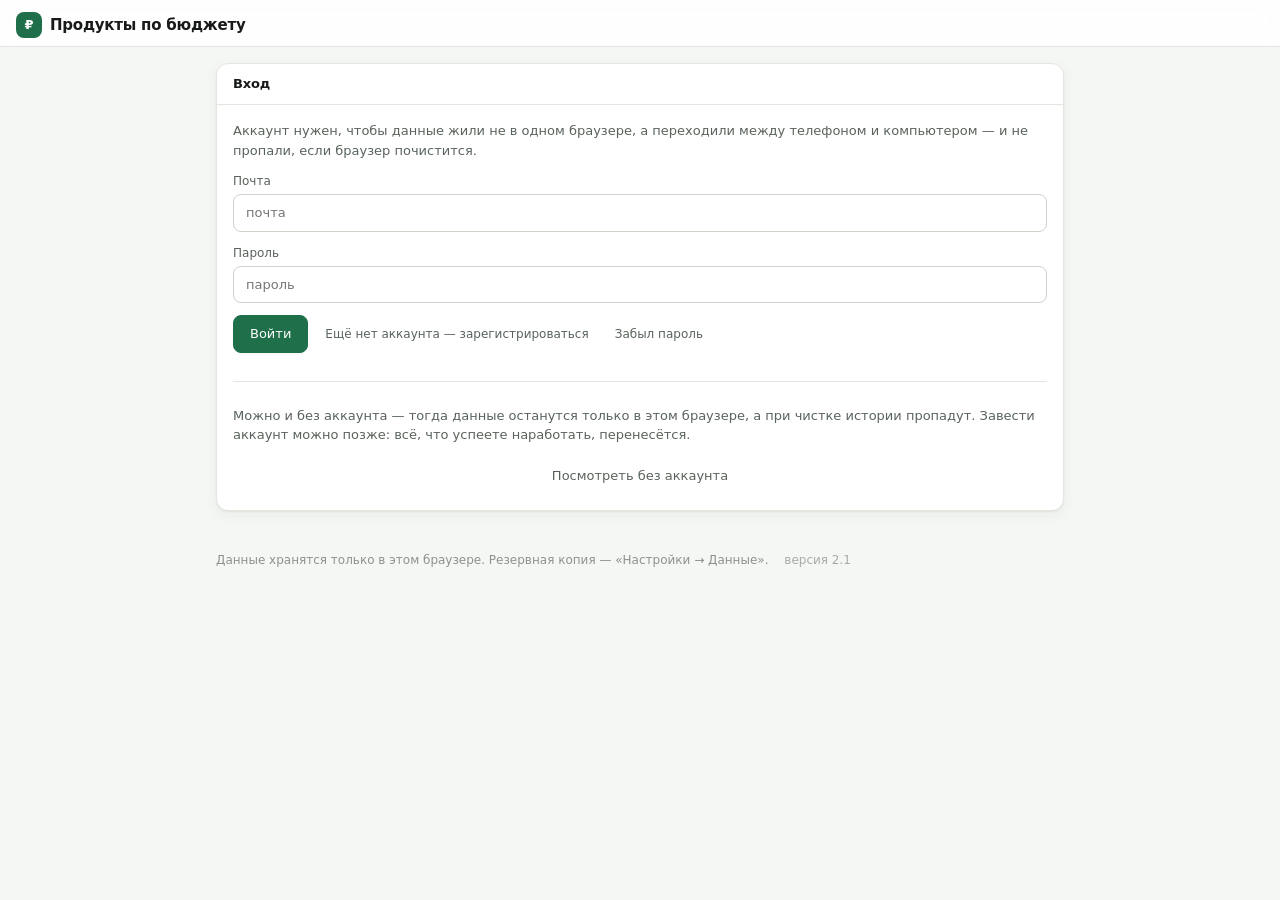
<file: index.html>
<!DOCTYPE html>
<html lang="ru">
<head>
  <meta charset="utf-8">
  <meta name="viewport" content="width=device-width, initial-scale=1, viewport-fit=cover">
  <meta name="theme-color" content="#1f6f4a">

  <!--
    Правила, по которым странице разрешено что-либо загружать и куда-либо ходить.

    Проверено, что приложение не делает ничего из запрещённого: внешних адресов
    в нём нет ни одного, форм нет, object, embed, base и iframe нет, url() в
    стилях нет, а по сети оно ходит только к себе — за общей базой.

    Смысл не в том, чтобы починить существующую дыру: настоящих здесь не нашлось.
    Смысл в том, чем закончится будущая ошибка. Без этих правил внедрённый код
    может отправить всю кладовую, цены и профили на чужой сервер одной строкой.
    С ними — не может: connect-src, img-src и script-src не выпускают запросы
    за пределы своего адреса, а отсутствие unsafe-eval закрывает eval.

    'unsafe-inline' оставлен сознательно. Код и стили вклеены внутрь страницы —
    иначе версия для телефона не собралась бы в один файл. Само по себе это
    ничего не открывает: приложение нигде не пишет разметку, всё выводится
    через textContent, и внедрить туда inline-скрипт неоткуда.

    frame-ancestors здесь не указан намеренно: в meta он не работает, только
    в заголовке ответа, а заголовками GitHub Pages управлять не даёт.

    Единственный внешний адрес в connect-src — тот самый проект Supabase,
    куда уходит синхронизация аккаунтов. Здесь стоит точный адрес, а не
    звёздочка: со звёздочкой утекать данные было бы можно в любой проект
    Supabase, какой заведёт себе злоумышленник, а с точным — некуда вовсе.

    ЕСЛИ ВЫ РАЗВЕРНУЛИ ЭТО У СЕБЯ: адрес здесь и адрес в js/core/config.js
    должны совпадать. Разойдутся — вход будет молча не работать, потому что
    браузер запретит запрос ещё до отправки.
  -->
  <!--
    blob: в default-src — ради выгрузки резервной копии. Файл отдаётся ссылкой
    на blob:, который страница создаёт сама, и браузеры расходятся в том,
    подпадает ли такая ссылка под эти правила. Проверить наверняка нечем,
    а цена ошибки высокая: выгрузка копии — единственный способ не потерять
    данные, и запрещать её вслепую нельзя. Защиты это не ослабляет: blob:
    живёт внутри страницы и никуда не ведёт, отправить на нём данные наружу
    невозможно. Для кода и стилей разрешение не действует — у них свои строки.
  -->
  <meta http-equiv="Content-Security-Policy" content="
    default-src 'self' blob:;
    script-src 'self' 'unsafe-inline';
    style-src 'self' 'unsafe-inline';
    img-src 'self' data:;
    connect-src 'self' https://omznfiuifmrtvetzhqcp.supabase.co;
    manifest-src 'self' data:;
    worker-src 'self';
    object-src 'none';
    base-uri 'none';
    form-action 'none'">
  <title>Продукты по бюджету</title>
  <link rel="manifest" href="manifest.webmanifest">
  <link rel="stylesheet" href="css/app.css?v=2.1">
</head>
<body>
  <header class="topbar">
    <div class="brand">
      <span class="brand-mark">₽</span>
      <span class="brand-name">Продукты по бюджету</span>
    </div>
    <nav id="nav" class="tabs"></nav>
  </header>

  <main id="view" class="main"></main>

  <footer class="footer">
    <span id="privacy">Данные хранятся в этом браузере. Резервная копия — «Настройки → Данные».</span>
    <span id="sync" class="version"></span>
    <span id="version" class="version"></span>
  </footer>

  <!-- Порядок важен: данные, потом расчёты, потом экраны, потом запуск. -->
  <script src="js/core/config.js?v=2.1"></script>
  <script src="js/data/products.js?v=2.1"></script>
  <script src="js/data/diets.js?v=2.1"></script>
  <script src="js/data/recipes.js?v=2.1"></script>
  <script src="js/core/nutrition.js?v=2.1"></script>
  <script src="js/core/cloud.js?v=2.1"></script>
  <script src="js/core/sync.js?v=2.1"></script>
  <script src="js/core/store.js?v=2.1"></script>
  <script src="js/core/merge.js?v=2.1"></script>
  <script src="js/core/account.js?v=2.1"></script>
  <script src="js/core/receipt.js?v=2.1"></script>
  <script src="js/core/shopping.js?v=2.1"></script>
  <script src="js/core/planner.js?v=2.1"></script>
  <script src="js/ui/layout.js?v=2.1"></script>
  <script src="js/ui/helpers.js?v=2.1"></script>
  <script src="js/ui/charts.js?v=2.1"></script>
  <script src="js/ui/view-calendar.js?v=2.1"></script>
  <script src="js/ui/view-dashboard.js?v=2.1"></script>
  <script src="js/ui/view-week.js?v=2.1"></script>
  <script src="js/ui/view-list.js?v=2.1"></script>
  <script src="js/ui/view-pantry.js?v=2.1"></script>
  <script src="js/ui/view-prices.js?v=2.1"></script>
  <script src="js/ui/view-reports.js?v=2.1"></script>
  <script src="js/ui/view-settings.js?v=2.1"></script>
  <script src="js/ui/view-account.js?v=2.1"></script>
  <script src="js/app.js?v=2.1"></script>
</body>
</html>
</file>
<file: css/app.css>
/* Оформление приложения.
 *
 * Построено на токенах: всё, что повторяется — размер шрифта, отступ,
 * скругление, тень, скорость анимации — вынесено в переменные, а компоненты
 * ссылаются на них по смыслу. Это не украшательство: без единой шкалы
 * интерфейс расползается, у каждой карточки заводится свой отступ, и разнобой
 * читается как неряшливость, даже когда человек не может назвать причину.
 *
 * Две величины намеренно зафиксированы и не подлежат подгонке под вкус:
 * светлая поверхность #ffffff и тёмная #1c2023. Палитра графиков прошла
 * проверку на различимость при дальтонизме именно против них, и смена фона
 * обесценила бы эту проверку.
 */

:root {
  /* ---------- цвет ---------- */
  --bg: #f5f7f4;
  --surface: #ffffff;          /* зафиксировано: под этот фон валидированы графики */
  --surface-2: #f0f3ee;
  --surface-3: #e8ece5;
  --ink: #171a18;
  --ink-soft: #59635b;
  --ink-faint: #8b938d;
  --line: #e3e7e0;
  --line-strong: #ccd3c9;
  --accent: #1f6f4a;
  --accent-hover: #195c3d;
  --accent-soft: #e4f0e9;
  --accent-ink: #ffffff;
  --good: #1f6f4a;
  --bad: #a83a28;
  --bad-soft: #fbecea;
  --warn: #8a6a12;
  --warn-bg: #fdf4dc;
  --scroll-thumb: #c6cdc4;
  --overlay: rgba(18, 24, 20, .42);

  /* «Яркое» — второй уровень акцента, для тех четырёх мест, где взгляд обязан
     зацепиться: день закупки, сегодня, главная кнопка, скорая порча.
     По умолчанию равно акценту, поэтому оформление «Вкладки» не меняется
     ни на пиксель — новый цвет появляется только там, где его включают. */
  --bright: var(--accent);
  --bright-ink: var(--accent-ink);

  /* ---------- типографика ----------
     Системный стек: в офлайн-приложении веб-шрифт грузить неоткуда, а Segoe UI
     и SF Pro рисуют кириллицу лучше любого суррогата. */
  --font-sans: system-ui, -apple-system, "Segoe UI Variable Text", "Segoe UI",
               Roboto, "Helvetica Neue", Arial, sans-serif;

  --text-2xs: 11px;
  --text-xs: 12px;
  --text-sm: 13px;
  --text-md: 15px;
  --text-lg: 17px;
  --text-xl: 21px;
  --text-2xl: 28px;
  --text-3xl: 34px;

  --leading-tight: 1.25;
  --leading-normal: 1.5;
  --leading-relaxed: 1.6;

  --weight-normal: 400;
  --weight-medium: 500;
  --weight-semi: 600;
  --weight-bold: 700;

  /* Отрицательный трекинг на крупном кегле — иначе заголовки выглядят рыхлыми. */
  --tracking-tight: -.015em;
  --tracking-tighter: -.025em;

  /* ---------- ритм ---------- */
  --space-1: 2px;
  --space-2: 4px;
  --space-3: 6px;
  --space-4: 8px;
  --space-5: 12px;
  --space-6: 16px;
  --space-7: 20px;
  --space-8: 24px;
  --space-9: 32px;
  --space-10: 40px;

  --radius-sm: 8px;
  --radius-md: 12px;
  --radius-lg: 16px;
  --radius-full: 999px;

  --shadow-sm: 0 1px 2px rgba(20, 30, 24, .05);
  --shadow-md: 0 1px 2px rgba(20, 30, 24, .06), 0 4px 14px rgba(20, 30, 24, .05);
  --shadow-lg: 0 8px 24px rgba(20, 30, 24, .10), 0 2px 6px rgba(20, 30, 24, .06);
  --shadow-pop: 0 20px 50px rgba(15, 22, 18, .28);

  /* ---------- движение ----------
     Одна кривая на всё приложение. Разнобой в анимации заметен даже тем,
     кто не умеет его назвать: интерфейс начинает казаться собранным
     из чужих кусков. */
  --ease: cubic-bezier(.2, .8, .2, 1);
  --dur-fast: 110ms;
  --dur: 170ms;
  --dur-slow: 260ms;

  color-scheme: light dark;
  accent-color: var(--accent);
}

@media (prefers-color-scheme: dark) {
  :root:not([data-theme="light"]) {
    --bg: #131719;
    --surface: #1c2023;        /* зафиксировано: под этот фон валидированы графики */
    --surface-2: #23282c;
    --surface-3: #2b3135;
    --ink: #e9ecea;
    --ink-soft: #9ba49e;
    --ink-faint: #78817b;
    --line: #2e3438;
    --line-strong: #3d4448;
    --accent: #57b98a;
    --accent-hover: #6bc899;
    --accent-soft: #1d2f27;
    --accent-ink: #0e1512;
    --good: #57b98a;
    --bad: #e08b7a;
    --bad-soft: #2a1e1b;
    --warn: #e0c477;
    --warn-bg: #2a2718;
    --scroll-thumb: #3c4348;
    --overlay: rgba(0, 0, 0, .58);

    --shadow-sm: 0 1px 2px rgba(0, 0, 0, .3);
    --shadow-md: 0 1px 2px rgba(0, 0, 0, .3), 0 4px 14px rgba(0, 0, 0, .25);
    --shadow-lg: 0 8px 24px rgba(0, 0, 0, .38), 0 2px 6px rgba(0, 0, 0, .3);
    --shadow-pop: 0 20px 50px rgba(0, 0, 0, .55);
  }
}

/* ================= оформление «Хвойный лес» =================
 *
 * Включается только в календарном расположении: data-skin ставит app.js.
 * Вкладок не касается вовсе — там остаётся прежняя палитра.
 *
 * Устроено в два уровня, и это главное решение. Глубокая хвоя — рабочий цвет:
 * ею набраны заголовки, рамки, ссылки, её много. Яркий лайм — цвет внимания,
 * и он появляется ровно в четырёх местах: день закупки с суммой, сегодняшний
 * день, главная кнопка действия и то, что скоро испортится. Чем реже яркое,
 * тем оно заметнее; размажь его по интерфейсу — и не останется способа
 * сказать «вот сюда смотри».
 *
 * Поверхности #ffffff и #1c2023 не тронуты намеренно: под них проверена
 * палитра графиков на различимость при дальтонизме, и смена фона обесценила
 * бы ту проверку. Меняется подложка страницы, а не сами карточки.
 *
 * Контраст проверен: весь текст проходит WCAG AA (хвоя на белом 9.11,
 * лайм в тёмной теме 9.41), а день закупки отличается от дня докупки
 * и после имитации дальтонизма.
 */

:root[data-skin="forest"] {
  --bg: #f2f6f3;
  --surface: #ffffff;          /* зафиксировано, см. выше */
  --surface-2: #eaf1ec;
  --surface-3: #dde8e0;
  --ink: #10231a;
  --ink-soft: #4a5f53;
  --ink-faint: #7d8f85;
  --line: #dde6e0;
  --line-strong: #c2d2c8;
  --accent: #14532d;
  --accent-hover: #0f3f22;
  --accent-soft: #dcefe3;
  --accent-ink: #ffffff;
  --bright: #22c55e;
  --bright-ink: #06240f;
  --good: #14532d;
  --bad: #b91c1c;
  --bad-soft: #fdeaea;
  --warn: #b45309;
  --warn-bg: #fdf1e3;
  --scroll-thumb: #c2d2c8;
  --overlay: rgba(8, 20, 13, .46);
}

@media (prefers-color-scheme: dark) {
  :root[data-skin="forest"]:not([data-theme="light"]) {
    --bg: #0d1410;
    --surface: #1c2023;        /* зафиксировано, см. выше */
    --surface-2: #232a26;
    --surface-3: #2c352f;
    --ink: #e6efe9;
    --ink-soft: #9db0a5;
    --ink-faint: #75857b;
    --line: #2b3630;
    --line-strong: #3b4841;
    /* В тёмной теме роли меняются местами: глубокая хвоя на тёмном
       не читалась бы, поэтому рабочим становится светлый лист. */
    --accent: #4ade80;
    --accent-hover: #6ee7a0;
    --accent-soft: #16281e;
    --accent-ink: #08130c;
    --bright: #22c55e;
    --bright-ink: #06240f;
    --good: #4ade80;
    --bad: #f08a7a;
    --bad-soft: #2a1e1b;
    --warn: #e0a94f;
    --warn-bg: #2a2718;
    --scroll-thumb: #3b4841;
  }
}

/* ---- четыре места, где живёт яркое ---- */

/* 1. День закупки: заливка ярким и жирная сумма. Плюс сплошная полоса сверху —
      цвета мало, 8% мужчин не отличают зелёное от охры, и полоса против
      пунктира у докупки читается независимо от цветовосприятия. */
:root[data-skin="forest"] .cal-cell.shop {
  background: color-mix(in srgb, var(--bright) 16%, var(--surface));
  border-color: color-mix(in srgb, var(--bright) 45%, var(--line));
  box-shadow: inset 0 3px 0 0 var(--bright);
}
:root[data-skin="forest"] .cal-shop { color: var(--accent); }

/* 2. Докупка — охра и ПУНКТИРНАЯ полоса: другое действие, другая форма. */
:root[data-skin="forest"] .cal-cell.topup {
  background: color-mix(in srgb, var(--warn) 12%, var(--surface));
  border-color: color-mix(in srgb, var(--warn) 40%, var(--line));
  box-shadow: inset 0 3px 0 0 var(--warn);
  border-top-style: dashed;
}

/* 3. Сегодня: обводка ярким по всему периметру — единственный день в месяце,
      который выделен рамкой, поэтому находится мгновенно. */
:root[data-skin="forest"] .cal-cell.today {
  border-color: var(--bright);
  border-width: 2px;
}

/* 4. Главная кнопка действия и скорая порча. */
:root[data-skin="forest"] .btn.primary {
  background: var(--bright);
  border-color: var(--bright);
  color: var(--bright-ink);
}
:root[data-skin="forest"] .btn.primary:hover {
  background: color-mix(in srgb, var(--bright) 85%, #000);
  border-color: color-mix(in srgb, var(--bright) 85%, #000);
}
:root[data-skin="forest"] .pantry-row.soon { background: color-mix(in srgb, var(--warn) 14%, transparent); }
:root[data-skin="forest"] .pantry-row.gone { background: color-mix(in srgb, var(--bad) 14%, transparent); }

/* Кружочек выбранного едока — тоже состояние, но НЕ яркое: их на экране
   несколько, и четыре ярких пятна рядом спорили бы за внимание с днём
   закупки. Хватает хвойной обводки. */
:root[data-skin="forest"] .eater.active .eater-face {
  border-color: var(--accent);
  background: var(--accent-soft);
}

/* ================= основа ================= */

* { box-sizing: border-box; }

html, body {
  margin: 0;
  padding: 0;
  background: var(--bg);
  color: var(--ink);
  font-family: var(--font-sans);
  font-size: var(--text-md);
  line-height: var(--leading-normal);
  -webkit-text-size-adjust: 100%;
  -webkit-font-smoothing: antialiased;
  -moz-osx-font-smoothing: grayscale;
}

/* Заголовки и подписи не должны заканчиваться одиноким словом на строке. */
h1, h2, h3, h4 {
  text-wrap: balance;
  letter-spacing: var(--tracking-tight);
  line-height: var(--leading-tight);
}
p, .hint, .field-hint, .meal-meta, .item-meta { text-wrap: pretty; }

/* Полосы прокрутки в тон интерфейсу: первое правило — современный стандарт,
   второе — для браузеров, которые его ещё не понимают. */
* {
  scrollbar-width: thin;
  scrollbar-color: var(--scroll-thumb) transparent;
}
*::-webkit-scrollbar { width: 10px; height: 10px; }
*::-webkit-scrollbar-track { background: transparent; }
*::-webkit-scrollbar-thumb {
  background: var(--scroll-thumb);
  border-radius: var(--radius-full);
  border: 2px solid transparent;
  background-clip: content-box;
}
*::-webkit-scrollbar-thumb:hover { background-color: var(--ink-faint); background-clip: content-box; }

/* Фокус виден только при работе с клавиатуры: мышью он мешает,
   с клавиатуры без него невозможно понять, где находишься. */
:where(button, input, select, textarea, a, summary, [tabindex]):focus-visible {
  outline: 2px solid var(--accent);
  outline-offset: 2px;
  border-radius: var(--radius-sm);
}

@media (prefers-reduced-motion: reduce) {
  *, *::before, *::after {
    animation-duration: .01ms !important;
    transition-duration: .01ms !important;
    scroll-behavior: auto !important;
  }
}

/* ================= шапка ================= */

.topbar {
  position: sticky;
  top: 0;
  z-index: 10;
  background: color-mix(in srgb, var(--surface) 88%, transparent);
  backdrop-filter: saturate(1.4) blur(10px);
  border-bottom: 1px solid var(--line);
  padding: var(--space-5) var(--space-6) 0;
}

.brand {
  display: flex;
  align-items: center;
  gap: var(--space-4);
  margin-bottom: var(--space-4);
}

.brand-mark {
  display: grid;
  place-items: center;
  width: 26px;
  height: 26px;
  border-radius: var(--radius-sm);
  background: var(--accent);
  color: var(--accent-ink);
  font-weight: var(--weight-bold);
  font-size: var(--text-sm);
}

.brand-name {
  font-weight: var(--weight-semi);
  letter-spacing: var(--tracking-tight);
}

.tabs { display: flex; gap: var(--space-1); overflow-x: auto; scrollbar-width: none; }
.tabs::-webkit-scrollbar { display: none; }

.tab {
  position: relative;
  flex: 0 0 auto;
  border: 0;
  background: none;
  color: var(--ink-soft);
  padding: var(--space-4) var(--space-5) var(--space-5);
  font: inherit;
  font-size: var(--text-sm);
  font-weight: var(--weight-medium);
  cursor: pointer;
  white-space: nowrap;
  transition: color var(--dur) var(--ease);
}

/* Подчёркивание — отдельным слоем, чтобы его можно было анимировать
   и чтобы активная вкладка не дёргала соседей на пиксель. */
.tab::after {
  content: '';
  position: absolute;
  left: var(--space-5);
  right: var(--space-5);
  bottom: 0;
  height: 2px;
  border-radius: var(--radius-full);
  background: var(--accent);
  transform: scaleX(0);
  transition: transform var(--dur) var(--ease);
}

.tab:hover { color: var(--ink); }
.tab.active { color: var(--accent); font-weight: var(--weight-semi); }
.tab.active::after { transform: scaleX(1); }

/* ================= каркас ================= */

.main { max-width: 880px; margin: 0 auto; padding: var(--space-6) var(--space-6) var(--space-10); }
.view { display: flex; flex-direction: column; gap: var(--space-5); }

.footer {
  max-width: 880px;
  margin: 0 auto;
  padding: 0 var(--space-6) var(--space-9);
  color: var(--ink-faint);
  font-size: var(--text-xs);
}
.version { opacity: .75; margin-left: var(--space-3); font-variant-numeric: tabular-nums; }

.card {
  background: var(--surface);
  border: 1px solid var(--line);
  border-radius: var(--radius-md);
  box-shadow: var(--shadow-md);
  overflow: hidden;
}
.card.muted { box-shadow: none; background: var(--surface-2); }

.card-title {
  margin: 0;
  padding: var(--space-5) var(--space-6);
  font-size: var(--text-sm);
  font-weight: var(--weight-semi);
  border-bottom: 1px solid var(--line);
  display: flex;
  justify-content: space-between;
  align-items: baseline;
  gap: var(--space-5);
}
.group-sum { color: var(--ink-soft); font-weight: var(--weight-medium); font-variant-numeric: tabular-nums; }

.card-body { padding: var(--space-6); display: flex; flex-direction: column; gap: var(--space-5); }

/* ================= текст и мелочи ================= */

.hint { margin: 0; color: var(--ink-soft); font-size: var(--text-sm); }

/* Предупреждение читают, когда план не сошёлся с бюджетом, — значит абзацы
   должны быть разделены, а не слипаться в сплошную стену текста. */
.note {
  display: flex;
  flex-direction: column;
  gap: var(--space-4);
  background: var(--warn-bg);
  color: var(--ink);
  border-left: 3px solid var(--warn);
  border-radius: 0 var(--radius-sm) var(--radius-sm) 0;
  padding: var(--space-5) var(--space-6);
  font-size: var(--text-sm);
  line-height: var(--leading-relaxed);
}
.note p { margin: 0; }
.note p:first-child { font-weight: var(--weight-semi); color: var(--warn); }

.plain {
  margin: 0;
  padding-left: var(--space-7);
  display: flex;
  flex-direction: column;
  gap: var(--space-3);
  font-size: var(--text-sm);
}
.pre { white-space: pre-wrap; font-size: var(--text-xs); }
.steps { font-size: var(--text-sm); color: var(--ink-soft); margin: var(--space-5) 0 0; line-height: var(--leading-relaxed); }
.sub-head { margin: var(--space-5) 0 0; font-size: var(--text-sm); font-weight: var(--weight-semi); }

/* ================= кнопки ================= */

.btn {
  display: inline-flex;
  align-items: center;
  justify-content: center;
  gap: var(--space-3);
  border: 1px solid var(--line-strong);
  background: var(--surface);
  color: var(--ink);
  border-radius: var(--radius-sm);
  padding: var(--space-4) var(--space-6);
  font: inherit;
  font-size: var(--text-sm);
  font-weight: var(--weight-medium);
  cursor: pointer;
  white-space: nowrap;
  transition: background var(--dur) var(--ease),
              border-color var(--dur) var(--ease),
              color var(--dur) var(--ease),
              transform var(--dur-fast) var(--ease);
}

.btn:hover { border-color: var(--accent); color: var(--accent); background: var(--accent-soft); }
/* Лёгкое вдавливание при нажатии: подтверждение, что клик засчитан. */
.btn:active { transform: translateY(1px); }

.btn.primary {
  background: var(--accent);
  border-color: var(--accent);
  color: var(--accent-ink);
  box-shadow: var(--shadow-sm);
}
.btn.primary:hover { background: var(--accent-hover); border-color: var(--accent-hover); color: var(--accent-ink); }

.btn.ghost { border-color: transparent; background: none; color: var(--ink-soft); }
.btn.ghost:hover { background: var(--surface-2); color: var(--ink); border-color: transparent; }

.btn.small { padding: var(--space-3) var(--space-4); font-size: var(--text-xs); }
.btn.danger { color: var(--bad); border-color: var(--bad); }
.btn.danger:hover { background: var(--bad-soft); color: var(--bad); border-color: var(--bad); }

.row-actions { display: flex; flex-wrap: wrap; gap: var(--space-4); }

/* ================= поля ввода ================= */

.input {
  border: 1px solid var(--line-strong);
  background: var(--surface);
  color: var(--ink);
  border-radius: var(--radius-sm);
  padding: var(--space-4) var(--space-5);
  font: inherit;
  font-size: var(--text-sm);
  width: 100%;
  min-width: 0;
  transition: border-color var(--dur) var(--ease), background var(--dur) var(--ease);
}
.input:hover { border-color: var(--ink-faint); }
/* Обводку рисует общее правило :focus-visible — здесь только подсветка рамки,
   иначе при клике мышью получаются два кольца одно в другом. */
.input:focus { border-color: var(--accent); outline: none; }

.small-input { width: 88px; }
.price-input { width: 92px; text-align: right; font-variant-numeric: tabular-nums; }

.field { display: flex; flex-direction: column; gap: var(--space-2); font-size: var(--text-sm); }
.field-label { color: var(--ink-soft); font-weight: var(--weight-medium); font-size: var(--text-xs); }
.field-hint { color: var(--ink-faint); font-size: var(--text-2xs); line-height: var(--leading-normal); }

.form-grid {
  display: grid;
  grid-template-columns: repeat(auto-fit, minmax(190px, 1fr));
  gap: var(--space-5);
  align-items: start;
}
.form-grid.compact { gap: var(--space-4); }

/* Подписи бывают в одну и в две строки, а под частью полей есть пояснение.
   Subgrid выстраивает подписи, поля ввода и пояснения по общим линиям, поэтому
   длинная подпись больше не роняет соседние поля вниз. */
@supports (grid-template-rows: subgrid) {
  .form-grid > .field {
    display: grid;
    grid-row: span 3;
    grid-template-rows: subgrid;
    gap: var(--space-2);
  }
}

.checkline {
  display: flex;
  align-items: center;
  gap: var(--space-3);
  font-size: var(--text-sm);
  color: var(--ink-soft);
  cursor: pointer;
  transition: color var(--dur) var(--ease);
}
.checkline:hover { color: var(--ink); }
.checkline.tight { flex: 0 0 auto; white-space: nowrap; }
.checkgroup { display: flex; flex-wrap: wrap; gap: var(--space-6); }

.filters { display: flex; gap: var(--space-4); flex-wrap: wrap; align-items: center; }
.filters .input { width: auto; flex: 1 1 180px; }

/* ================= таблицы ================= */

.table { width: 100%; border-collapse: collapse; font-size: var(--text-sm); }
.table th, .table td { padding: var(--space-3) var(--space-4); border-bottom: 1px solid var(--line); text-align: left; }
.table th { color: var(--ink-soft); font-weight: var(--weight-medium); font-size: var(--text-xs); }
.table tr:last-child td { border-bottom: 0; }
.num { text-align: right; font-variant-numeric: tabular-nums; }
.bad { color: var(--bad); }

.kv { width: 100%; border-collapse: collapse; font-size: var(--text-md); }
.kv td { padding: var(--space-3) 0; }
.kv td:last-child { font-variant-numeric: tabular-nums; }
.kv tr.minus td, .kv tr.total td { color: var(--ink-soft); }
.kv tr.result td {
  font-weight: var(--weight-bold);
  border-top: 1px solid var(--line);
  padding-top: var(--space-5);
  color: var(--ink);
}

/* ================= предупреждения ================= */

.warn-stack { display: flex; flex-direction: column; gap: var(--space-4); }

.warn {
  display: flex;
  align-items: center;
  justify-content: space-between;
  gap: var(--space-5);
  background: var(--warn-bg);
  color: var(--warn);
  border-radius: var(--radius-sm);
  padding: var(--space-5) var(--space-6);
  font-size: var(--text-sm);
}
.warn-text { flex: 1 1 auto; line-height: var(--leading-normal); }
.warn .btn { background: transparent; border-color: currentColor; color: inherit; }
.warn .btn:hover { background: color-mix(in srgb, currentColor 12%, transparent); color: inherit; }

/* ================= обзор ================= */

.big-figure { display: flex; flex-direction: column; gap: var(--space-1); }
/* Крупное число — пропорциональными цифрами: моноширинные в таком кегле
   выглядят разреженными. */
.big-num {
  font-size: var(--text-3xl);
  font-weight: var(--weight-bold);
  letter-spacing: var(--tracking-tighter);
  line-height: 1.1;
}
.big-figure.under .big-num { color: var(--good); }
.big-figure.over .big-num { color: var(--bad); }
.big-cap { color: var(--ink-soft); font-size: var(--text-sm); }

.bar-row {
  display: grid;
  grid-template-columns: 96px 1fr 96px;
  align-items: center;
  gap: var(--space-5);
  font-size: var(--text-sm);
}
.bar-label { color: var(--ink-soft); }
.bar-track { height: 8px; background: var(--surface-3); border-radius: var(--radius-full); overflow: hidden; }
.bar-track.wide { height: 10px; }
.bar-fill {
  height: 100%;
  border-radius: var(--radius-full);
  background: var(--accent);
  transition: width var(--dur-slow) var(--ease);
}
.bar-fill.low { background: var(--warn); }
.bar-fill.high { background: var(--bad); }
.bar-value { text-align: right; color: var(--ink-soft); font-variant-numeric: tabular-nums; }

.ideas { display: flex; flex-direction: column; gap: var(--space-3); }
.ideas h3 { margin: 0; font-size: var(--text-sm); }
.ideas ul { margin: 0; padding-left: var(--space-7); font-size: var(--text-sm); color: var(--ink-soft); }

.swaps { list-style: none; margin: 0; padding: 0; display: flex; flex-direction: column; gap: var(--space-3); font-size: var(--text-sm); }
.swaps li { display: flex; align-items: center; gap: var(--space-4); flex-wrap: wrap; }
.swap-from { color: var(--ink-soft); }
.swap-arrow { color: var(--ink-faint); }
.swap-to { font-weight: var(--weight-medium); }
.swap-saved { margin-left: auto; color: var(--good); font-variant-numeric: tabular-nums; }

.summary-grid { display: grid; grid-template-columns: repeat(auto-fit, minmax(140px, 1fr)); gap: var(--space-4); }
.stat {
  background: var(--surface-2);
  border-radius: var(--radius-sm);
  padding: var(--space-5) var(--space-6);
  display: flex;
  flex-direction: column;
  gap: var(--space-1);
}
.stat-value { font-size: var(--text-xl); font-weight: var(--weight-semi); letter-spacing: var(--tracking-tight); }
.stat-label { font-size: var(--text-xs); color: var(--ink-soft); }
.stat.good .stat-value { color: var(--good); }
.stat.bad .stat-value { color: var(--bad); }

/* ================= разбор перерасхода ================= */

/* Перерасход должен бросаться в глаза, но не кричать: рамка цветом беды
   и заголовок, остальное — обычный текст. */
.over-card { border-color: var(--bad); }
.over-card > .card-title { color: var(--bad); border-bottom-color: var(--bad); }

.over-list { display: flex; flex-direction: column; gap: var(--space-3); }
.over-row {
  display: grid;
  grid-template-columns: minmax(0, 1.1fr) auto minmax(0, 1.2fr) 72px auto;
  align-items: center;
  gap: var(--space-4);
  padding: var(--space-4) var(--space-5);
  background: var(--surface-2);
  border-radius: var(--radius-sm);
}
.over-main { display: flex; flex-direction: column; min-width: 0; }
.over-from { font-weight: var(--weight-semi); font-size: var(--text-sm); }
.over-spend { font-size: var(--text-2xs); color: var(--ink-soft); }
.over-arrow { color: var(--ink-faint); }
.over-pick { min-width: 0; }
.over-pick .input { width: 100%; }
.over-to { font-size: var(--text-sm); }
.over-saves { color: var(--good); font-weight: var(--weight-semi); font-variant-numeric: tabular-nums; text-align: right; }
.over-actions { display: flex; gap: var(--space-3); }

@media (max-width: 720px) {
  .over-row { grid-template-columns: minmax(0, 1fr) 72px; }
  .over-arrow { display: none; }
  .over-pick { grid-column: 1 / -1; }
  .over-actions { grid-column: 1 / -1; }
}

/* ================= неделя ================= */

.week { display: flex; flex-direction: column; gap: var(--space-4); }
.week-head { display: flex; justify-content: space-between; align-items: center; gap: var(--space-5); flex-wrap: wrap; }
.week-cost { font-size: var(--text-xl); font-weight: var(--weight-bold); letter-spacing: var(--tracking-tight); }
.week-cost.over { color: var(--bad); }
.week-cap { color: var(--ink-soft); font-size: var(--text-sm); }

.day {
  background: var(--surface);
  border: 1px solid var(--line);
  border-radius: var(--radius-md);
  overflow: hidden;
}
.day-head {
  display: flex;
  align-items: baseline;
  gap: var(--space-4);
  padding: var(--space-4) var(--space-6);
  background: var(--surface-2);
  flex-wrap: wrap;
}
.day-head h3 { margin: 0; font-size: var(--text-sm); font-weight: var(--weight-semi); }
.day-date { color: var(--ink-faint); font-size: var(--text-xs); }
.day-kcal { margin-left: auto; font-size: var(--text-xs); color: var(--ink-soft); font-variant-numeric: tabular-nums; }
.day-kcal.warn { color: var(--warn); }
.day-cost { font-size: var(--text-sm); font-weight: var(--weight-semi); font-variant-numeric: tabular-nums; }

.day-meals { display: flex; flex-direction: column; }
.meal {
  display: flex;
  align-items: center;
  gap: var(--space-5);
  padding: var(--space-4) var(--space-6);
  border-top: 1px solid var(--line);
  transition: background var(--dur) var(--ease);
}
.meal:first-child { border-top: 0; }
.meal:hover { background: var(--surface-2); }
.meal.leftover { background: var(--surface-2); }
.meal.empty { color: var(--ink-faint); }
.meal-slot { flex: 0 0 68px; font-size: var(--text-xs); color: var(--ink-faint); }
.meal-main { flex: 1 1 auto; display: flex; flex-direction: column; min-width: 0; }
.meal-name { font-weight: var(--weight-medium); }
.meal-meta { font-size: var(--text-xs); color: var(--ink-soft); }
.meal-actions { flex: 0 0 auto; display: flex; gap: var(--space-2); }

/* Кому сколько класть: готовим одно блюдо, а нормы у людей разные. */
.meal-portions { display: flex; flex-wrap: wrap; gap: var(--space-4); margin-top: var(--space-2); }
.portion { display: inline-flex; align-items: baseline; gap: var(--space-2); font-size: var(--text-2xs); }
.portion-who { color: var(--ink); font-weight: var(--weight-medium); }
.portion-amount { color: var(--accent); font-weight: var(--weight-semi); font-variant-numeric: tabular-nums; }
.portion-kcal { color: var(--ink-faint); font-variant-numeric: tabular-nums; }
.portion-cost { color: var(--ink-soft); font-weight: var(--weight-medium); font-variant-numeric: tabular-nums; }

.portion-box { display: flex; flex-direction: column; gap: var(--space-3); }
.portion-list { display: flex; flex-direction: column; gap: var(--space-2); }
.portion-row {
  display: grid;
  grid-template-columns: minmax(0, 1fr) 72px minmax(0, 1.3fr) 64px 44px;
  align-items: baseline;
  gap: var(--space-4);
  padding: var(--space-3) var(--space-4);
  background: var(--surface-2);
  border-radius: var(--radius-sm);
  font-size: var(--text-sm);
}
.portion-row .portion-amount, .portion-row .portion-kcal { font-size: var(--text-xs); }
.portion-share { text-align: right; color: var(--ink-faint); font-size: var(--text-2xs); font-variant-numeric: tabular-nums; }

.alt-list { display: flex; flex-direction: column; gap: var(--space-3); max-height: 55vh; overflow-y: auto; }
.alt {
  display: grid;
  grid-template-columns: 1fr auto;
  gap: var(--space-1) var(--space-5);
  text-align: left;
  background: var(--surface-2);
  border: 1px solid transparent;
  border-radius: var(--radius-sm);
  padding: var(--space-4) var(--space-5);
  font: inherit;
  color: inherit;
  cursor: pointer;
  transition: border-color var(--dur) var(--ease), background var(--dur) var(--ease);
}
.alt:hover { border-color: var(--accent); background: var(--accent-soft); }
.alt-name { font-weight: var(--weight-medium); font-size: var(--text-sm); }
.alt-meta { grid-column: 1; font-size: var(--text-xs); color: var(--ink-soft); }
.alt-cost { grid-row: 1 / span 2; align-self: center; font-variant-numeric: tabular-nums; font-size: var(--text-sm); }
.alt-cost.cheaper { color: var(--good); }
.alt-cost.pricier { color: var(--bad); }

/* ================= редактор состава ================= */

.recipe-edit { display: flex; flex-direction: column; gap: var(--space-5); }

/* Состав — таблица с одной шапкой, а не набор карточек с подписью над каждым
   полем: подписи вроде «₽ / бутылка 900 мл» у каждой строки своей длины,
   и поля разъезжались по горизонтали. Общая сетка держит колонки на месте. */
.recipe-grid {
  display: grid;
  grid-template-columns: minmax(0, 1fr) 96px 96px 32px;
  align-items: center;
  column-gap: var(--space-4);
  row-gap: 0;
}

.rg-head {
  font-size: var(--text-2xs);
  color: var(--ink-faint);
  font-weight: var(--weight-medium);
  padding-bottom: var(--space-3);
  border-bottom: 1px solid var(--line);
}
.rg-head.rg-num { text-align: right; }

.recipe-grid > .rg-name,
.recipe-grid > .rg-field,
.recipe-grid > .rg-drop {
  border-bottom: 1px solid var(--line);
  padding-top: var(--space-4);
  padding-bottom: var(--space-4);
}
/* Последняя строка без линии — она упирается в итог, у которого своя. */
.recipe-grid > *:nth-last-child(-n + 4) { border-bottom: 0; }

.rg-name { display: flex; flex-direction: column; min-width: 0; gap: var(--space-1); }
.recipe-name { font-weight: var(--weight-semi); font-size: var(--text-sm); }
.recipe-meta { font-size: var(--text-2xs); color: var(--ink-soft); }

.rg-field { display: flex; align-items: center; gap: var(--space-2); }
.rg-input {
  width: 100%;
  text-align: right;
  padding: var(--space-3) var(--space-4);
  font-variant-numeric: tabular-nums;
}
/* Единица прижата к полю справа и не занимает колонку: она короткая
   и одинаковая внутри строки. */
.rg-unit { font-size: var(--text-2xs); color: var(--ink-faint); width: 20px; flex: 0 0 auto; }
.rg-drop { justify-self: end; }

.recipe-total {
  display: flex;
  justify-content: space-between;
  align-items: baseline;
  gap: var(--space-5);
  font-size: var(--text-sm);
  padding-top: var(--space-4);
  border-top: 1px solid var(--line-strong);
}
.recipe-nut { color: var(--ink-soft); font-variant-numeric: tabular-nums; }
.recipe-cost { font-weight: var(--weight-semi); font-variant-numeric: tabular-nums; font-size: var(--text-md); }

.candidate-btn {
  display: block;
  width: 100%;
  text-align: left;
  background: var(--surface-2);
  border: 1px solid transparent;
  border-radius: var(--radius-sm);
  padding: var(--space-4) var(--space-5);
  font: inherit;
  font-size: var(--text-sm);
  color: inherit;
  cursor: pointer;
  transition: border-color var(--dur) var(--ease), background var(--dur) var(--ease);
}
.candidate-btn:hover { border-color: var(--accent); background: var(--accent-soft); }

/* ================= список покупок ================= */

.list-groups { display: flex; flex-direction: column; gap: var(--space-4); }
.list-group .card-body { gap: 0; padding: var(--space-2) var(--space-6) var(--space-4); }

.item {
  display: flex;
  align-items: center;
  gap: var(--space-5);
  padding: var(--space-4) 0;
  border-bottom: 1px solid var(--line);
  transition: opacity var(--dur) var(--ease);
}
.item:last-child { border-bottom: 0; }
.item.done { opacity: .45; }
.item.done .item-name { text-decoration: line-through; }
.check { width: 19px; height: 19px; flex: 0 0 auto; accent-color: var(--accent); cursor: pointer; }
.item-main { flex: 1 1 auto; display: flex; flex-direction: column; min-width: 0; }
.item-name { font-weight: var(--weight-medium); }
.item-meta { font-size: var(--text-xs); color: var(--ink-soft); }
.item-price { flex: 0 0 auto; display: flex; flex-direction: column; align-items: flex-end; gap: var(--space-1); }
.item-cost { font-variant-numeric: tabular-nums; font-weight: var(--weight-medium); }
.price-edit { display: flex; align-items: center; gap: var(--space-3); font-size: var(--text-2xs); color: var(--ink-faint); }

/* ================= внесение чека ================= */

.receipt-video { width: 100%; max-height: 260px; border-radius: var(--radius-sm); display: none; background: #000; }
.receipt-list { display: flex; flex-direction: column; gap: var(--space-2); max-height: 40vh; overflow-y: auto; }
.receipt-row {
  display: grid;
  grid-template-columns: 24px minmax(0, 1fr) auto 88px;
  align-items: center;
  gap: var(--space-4);
  padding: var(--space-3) var(--space-4);
  background: var(--surface-2);
  border-radius: var(--radius-sm);
  font-size: var(--text-sm);
}
.receipt-name { min-width: 0; overflow: hidden; text-overflow: ellipsis; white-space: nowrap; }
.receipt-qty { font-size: var(--text-2xs); color: var(--ink-soft); white-space: nowrap; }

/* ================= кладовая ================= */

.add-block { display: flex; flex-direction: column; gap: var(--space-4); }
.search-results { display: flex; flex-direction: column; gap: var(--space-3); }
.candidate {
  display: flex;
  align-items: center;
  gap: var(--space-4);
  padding: var(--space-3) var(--space-4);
  background: var(--surface-2);
  border-radius: var(--radius-sm);
}
.candidate-name { flex: 1 1 auto; font-size: var(--text-sm); min-width: 0; }
.candidate .input { width: auto; }
.candidate select.input { width: auto; max-width: 150px; }

.pantry-list { display: flex; flex-direction: column; gap: var(--space-3); }
.pantry-row { display: flex; align-items: center; gap: var(--space-4); padding: var(--space-4) 0; border-bottom: 1px solid var(--line); }
.pantry-row:last-child { border-bottom: 0; }
.pantry-main { flex: 1 1 auto; display: flex; flex-direction: column; min-width: 0; }
.pantry-name { font-weight: var(--weight-medium); font-size: var(--text-sm); }
.pantry-meta { font-size: var(--text-xs); color: var(--ink-soft); }
.unit-tag { font-size: var(--text-xs); color: var(--ink-faint); }

/* ================= цены ================= */

.price-list { display: flex; flex-direction: column; }
.price-row {
  display: flex;
  align-items: center;
  gap: var(--space-5);
  padding: var(--space-4) 0;
  border-bottom: 1px solid var(--line);
  transition: opacity var(--dur) var(--ease);
}
.price-row:last-child { border-bottom: 0; }
.price-row.excluded { opacity: .45; }
.price-main { flex: 1 1 auto; display: flex; flex-direction: column; min-width: 0; }
.price-name { font-weight: var(--weight-medium); font-size: var(--text-sm); }
.price-meta { font-size: var(--text-xs); color: var(--ink-soft); }
.price-input-wrap { display: flex; flex-direction: column; align-items: flex-end; gap: var(--space-1); }
.price-age { font-size: var(--text-2xs); color: var(--ink-faint); }
.price-age.stale { color: var(--warn); }
.price-actions { display: flex; flex-direction: column; gap: var(--space-1); flex: 0 0 auto; }

.brand-list { display: flex; flex-direction: column; gap: var(--space-3); }
.brand-row {
  display: flex;
  align-items: center;
  gap: var(--space-4);
  padding: var(--space-4) var(--space-5);
  background: var(--surface-2);
  border-radius: var(--radius-sm);
  border: 1px solid transparent;
  transition: border-color var(--dur) var(--ease);
}
.brand-row.chosen { border-color: var(--accent); }
.brand-main { flex: 1 1 auto; display: flex; flex-direction: column; min-width: 0; }
.brand-title { font-weight: var(--weight-semi); font-size: var(--text-sm); }
.brand-meta { font-size: var(--text-2xs); color: var(--ink-soft); }
.brand-tag { font-size: var(--text-2xs); color: var(--accent); white-space: nowrap; }

/* ================= настройки ================= */

.people { display: flex; flex-direction: column; gap: var(--space-5); }
.person {
  border: 1px solid var(--line);
  border-radius: var(--radius-sm);
  padding: var(--space-6);
  display: flex;
  flex-direction: column;
  gap: var(--space-5);
  transition: border-color var(--dur) var(--ease);
}
.person.needs-setup { border-color: var(--warn); }
.person-head { display: flex; align-items: center; gap: var(--space-4); }
.person-name { font-weight: var(--weight-semi); }
.person-result { display: flex; flex-direction: column; gap: var(--space-1); margin: 0; font-size: var(--text-sm); color: var(--accent); font-weight: var(--weight-medium); }
.person-formula { color: var(--ink-soft); font-weight: var(--weight-normal); font-size: var(--text-xs); line-height: var(--leading-normal); }
.person-meals { display: flex; align-items: center; gap: var(--space-5); flex-wrap: wrap; }
.person-meals .field-label { flex: 0 0 auto; }

/* Ограничения свёрнуты в строку: обычный случай — их нет, и держать
   на экране весь список незачем. Полный выбор живёт в модальном окне. */
.diets-row { display: flex; align-items: center; gap: var(--space-4); flex-wrap: wrap; }
.diets-row .field-label { flex: 0 0 auto; }
.diet-empty { font-size: var(--text-sm); color: var(--ink-faint); }

.diet-tags { display: flex; flex-wrap: wrap; gap: var(--space-3); flex: 1 1 auto; min-width: 0; }
.diet-tag {
  display: inline-flex;
  align-items: stretch;
  border: 1px solid var(--accent);
  background: var(--accent-soft);
  border-radius: var(--radius-full);
  overflow: hidden;
}
.diet-tag-name, .diet-tag-drop {
  border: 0;
  background: none;
  font: inherit;
  color: var(--accent);
  cursor: pointer;
  padding: var(--space-2) var(--space-4);
  font-size: var(--text-xs);
  font-weight: var(--weight-medium);
  transition: background var(--dur) var(--ease);
}
.diet-tag-name:hover, .diet-tag-drop:hover { background: color-mix(in srgb, var(--accent) 14%, transparent); }
.diet-tag-drop { padding-left: var(--space-2); padding-right: var(--space-4); opacity: .75; }

.diet-list { display: flex; flex-direction: column; gap: var(--space-2); }
.diet-row {
  display: flex;
  align-items: center;
  gap: var(--space-4);
  padding: var(--space-4) var(--space-5);
  border-radius: var(--radius-sm);
  border: 1px solid transparent;
  cursor: pointer;
  transition: background var(--dur) var(--ease), border-color var(--dur) var(--ease);
}
.diet-row:hover { background: var(--surface-2); }
.diet-row.on { border-color: var(--accent); background: var(--accent-soft); }
.diet-main { flex: 1 1 auto; display: flex; flex-direction: column; min-width: 0; }
.diet-name { font-size: var(--text-sm); font-weight: var(--weight-semi); }
.diet-short { font-size: var(--text-2xs); color: var(--ink-soft); }

.slot-summary { display: flex; flex-wrap: wrap; gap: var(--space-4); }
.slot-chip {
  display: flex;
  flex-direction: column;
  gap: var(--space-1);
  background: var(--surface-2);
  border-radius: var(--radius-sm);
  padding: var(--space-4) var(--space-5);
}
.slot-chip-name { font-size: var(--text-sm); font-weight: var(--weight-semi); }
.slot-chip-meta { font-size: var(--text-2xs); color: var(--ink-soft); }
.slot-chip-total { font-size: var(--text-2xs); color: var(--ink-faint); }

.regulars { display: flex; flex-direction: column; gap: var(--space-3); }
.regular-row { display: flex; align-items: center; gap: var(--space-3); flex-wrap: wrap; }
.regular-row .input { width: auto; flex: 0 1 auto; }
.regular-row select.input { max-width: 200px; }
.regular-cost { font-size: var(--text-xs); color: var(--ink-soft); margin-left: auto; font-variant-numeric: tabular-nums; }

/* ================= графики =================
   Палитра прогнана валидатором на обеих поверхностях приложения.
   Все проверки пройдены — полоса светлоты, насыщенность, различимость соседних
   пар при дальтонизме (худшая ΔE 9,1 в светлой теме и 8,4 в тёмной при пороге 8)
   и при обычном зрении (19,6 и 19,3 при пороге 15). В светлой теме три слота
   не добирают контраст 3:1 к белому, поэтому у каждого графика есть подписи
   у концов и таблица с числами — значение нигде не держится на одном цвете. */

.viz {
  --surface-1: var(--surface);
  --viz-grid: var(--line);
  --viz-axis: var(--line-strong);
  --viz-muted: var(--ink-faint);
  --s1: #2a78d6;
  --s2: #eb6834;
  --s3: #1baf7a;
  --s4: #eda100;
  --s5: #e87ba4;

  margin: 0;
  display: flex;
  flex-direction: column;
  gap: var(--space-4);
}

@media (prefers-color-scheme: dark) {
  :root:not([data-theme="light"]) .viz {
    /* Те же оттенки, переступенчатые под тёмную поверхность,
       а не осветлённые автоматически. */
    --s1: #3987e5;
    --s2: #d95926;
    --s3: #199e70;
    --s4: #c98500;
    --s5: #d55181;
  }
}

.viz-head { display: flex; flex-direction: column; gap: var(--space-1); }
.viz-title { margin: 0; font-size: var(--text-sm); font-weight: var(--weight-semi); }
.viz-sub { margin: 0; font-size: var(--text-xs); color: var(--ink-soft); }

.viz-legend { display: flex; flex-wrap: wrap; gap: var(--space-5); font-size: var(--text-xs); color: var(--ink-soft); }
.viz-legend-item { display: inline-flex; align-items: center; gap: var(--space-3); }
.viz-key { width: 10px; height: 10px; border-radius: 3px; flex: 0 0 auto; }
.viz-key.line { width: 14px; height: 3px; border-radius: var(--radius-full); }

.viz-canvas { position: relative; }
.viz-plot { overflow-x: auto; }

.viz-grid { stroke: var(--viz-grid); stroke-width: 1; }
.viz-axis { stroke: var(--viz-axis); stroke-width: 1; }
.viz-cross { stroke: var(--viz-muted); stroke-width: 1; }
.viz-ref { stroke: var(--ink-soft); stroke-width: 1; }
.viz-ref-label { fill: var(--ink-soft); font-size: 10px; }

/* Текст никогда не носит цвет ряда: идентичность несёт метка рядом. */
.viz-tick { fill: var(--viz-muted); font-size: 10px; font-variant-numeric: tabular-nums; }
.viz-tick-y { text-anchor: end; }
.viz-tick-x { text-anchor: middle; }
.viz-endlabel { fill: var(--ink); font-size: 11px; font-variant-numeric: tabular-nums; }
.viz-rowlabel { fill: var(--ink); font-size: 11px; text-anchor: end; }

.viz-bar { transition: opacity var(--dur-fast) var(--ease); }
.viz-bar.hot { opacity: .78; }

.viz-tip {
  position: absolute;
  pointer-events: none;
  opacity: 0;
  transition: opacity var(--dur) var(--ease);
  background: var(--surface);
  border: 1px solid var(--line);
  border-radius: var(--radius-sm);
  box-shadow: var(--shadow-lg);
  padding: var(--space-4) var(--space-5);
  font-size: var(--text-xs);
  min-width: 116px;
  z-index: 5;
}
.viz-tip.on { opacity: 1; }
.viz-tip-head { color: var(--ink-soft); font-size: var(--text-2xs); margin-bottom: var(--space-2); }
.viz-tip-row { display: flex; align-items: center; gap: var(--space-3); }
.viz-tip-key { width: 12px; height: 3px; border-radius: var(--radius-full); flex: 0 0 auto; }
/* Значение впереди и жирнее: ряд читателю уже известен, ему нужно число. */
.viz-tip-val { font-weight: var(--weight-semi); font-variant-numeric: tabular-nums; }
.viz-tip-name { color: var(--ink-soft); }

.viz-table summary {
  font-size: var(--text-xs);
  color: var(--ink-soft);
  cursor: pointer;
  transition: color var(--dur) var(--ease);
}
.viz-table summary:hover { color: var(--ink); }
.viz-table[open] summary { margin-bottom: var(--space-3); }

.viz-stat { display: flex; flex-direction: column; gap: var(--space-1); background: var(--surface-2); border-radius: var(--radius-sm); padding: var(--space-5) var(--space-6); }
.viz-stat-label { font-size: var(--text-xs); color: var(--ink-soft); }
.viz-stat-value { font-size: var(--text-lg); font-weight: var(--weight-semi); letter-spacing: var(--tracking-tight); }
.viz-stat-delta { font-size: var(--text-xs); color: var(--ink-soft); }
.viz-stat-delta.good { color: var(--good); }
.viz-stat-delta.bad { color: var(--bad); }

.viz-empty { gap: var(--space-3); }
.small-multiples { display: flex; flex-direction: column; gap: var(--space-8); }

/* ================= модальные окна и уведомления ================= */

.modal-overlay {
  position: fixed;
  inset: 0;
  z-index: 50;
  background: var(--overlay);
  backdrop-filter: blur(2px);
  display: grid;
  place-items: center;
  padding: var(--space-6);
  animation: overlay-in var(--dur) var(--ease);
}

@keyframes overlay-in { from { opacity: 0; } to { opacity: 1; } }
@keyframes modal-in {
  from { opacity: 0; transform: translateY(8px) scale(.99); }
  to { opacity: 1; transform: none; }
}

.modal {
  background: var(--surface);
  border: 1px solid var(--line);
  border-radius: var(--radius-lg);
  width: min(580px, 100%);
  max-height: 88vh;
  display: flex;
  flex-direction: column;
  box-shadow: var(--shadow-pop);
  animation: modal-in var(--dur-slow) var(--ease);
}

.modal-head {
  display: flex;
  align-items: center;
  justify-content: space-between;
  gap: var(--space-5);
  padding: var(--space-5) var(--space-6);
  border-bottom: 1px solid var(--line);
}
.modal-head h3 { margin: 0; font-size: var(--text-lg); font-weight: var(--weight-semi); }
.modal-body { padding: var(--space-6); overflow-y: auto; display: flex; flex-direction: column; gap: var(--space-5); }
.modal-foot {
  display: flex;
  justify-content: flex-end;
  gap: var(--space-4);
  padding: var(--space-5) var(--space-6);
  border-top: 1px solid var(--line);
  flex-wrap: wrap;
}

.toast {
  position: fixed;
  left: 50%;
  bottom: var(--space-8);
  transform: translate(-50%, 16px);
  background: var(--ink);
  color: var(--bg);
  padding: var(--space-4) var(--space-7);
  border-radius: var(--radius-full);
  font-size: var(--text-sm);
  font-weight: var(--weight-medium);
  box-shadow: var(--shadow-lg);
  opacity: 0;
  pointer-events: none;
  transition: opacity var(--dur) var(--ease), transform var(--dur) var(--ease);
  z-index: 60;
  max-width: 92vw;
  text-align: center;
}
.toast.show { opacity: 1; transform: translate(-50%, 0); }
.toast.bad { background: var(--bad); color: #fff; }

/* Пока идёт тяжёлый расчёт.
   Сборка недели и подгонка под бюджет считаются в том же потоке, что рисует
   страницу: на телефоне это до нескольких секунд, в которые ничего не нажимается.
   Молчать об этом нельзя — со стороны выглядит как зависшее приложение. */
.busy, .busy .btn { cursor: progress; }
.busy .btn { opacity: 0.6; pointer-events: none; }

/* ================= аккаунт ================= */

/* Код приглашения диктуют голосом и переписывают с чужого экрана,
   поэтому он крупный, моноширинный и с разрядкой между знаками. */
.invite-code {
  font-family: ui-monospace, "Cascadia Mono", Consolas, monospace;
  font-size: clamp(1.4rem, 6vw, 2rem);
  font-weight: var(--weight-bold);
  letter-spacing: 0.18em;
  text-align: center;
  padding: var(--space-5) var(--space-4);
  margin: var(--space-4) 0;
  background: var(--surface-2);
  border: 1px dashed var(--line);
  border-radius: var(--radius-md);
  color: var(--accent);
  user-select: all;                 /* одно нажатие выделяет код целиком */
  word-break: break-all;
}

/* Сообщение под полями входа: ответ на действие, а не украшение,
   поэтому стоит там, где взгляд уже находится. */
.notice {
  margin: var(--space-3) 0 0;
  padding: var(--space-3) var(--space-4);
  border-radius: var(--radius-sm);
  background: var(--surface-2);
  font-size: var(--text-sm);
}
.notice.bad { background: color-mix(in srgb, var(--bad) 12%, transparent); color: var(--bad); }

.sep {
  border: 0;
  border-top: 1px solid var(--line);
  margin: var(--space-6) 0 var(--space-5);
}

/* ================= выбор расположения экранов ================= */

.layout-pick { display: grid; gap: var(--space-3); }

.layout-option {
  display: grid;
  gap: 2px;
  text-align: left;
  padding: var(--space-4) var(--space-5);
  border: 1px solid var(--line);
  border-radius: var(--radius-md);
  background: var(--surface);
  color: inherit;
  cursor: pointer;
  font: inherit;
}
.layout-option:hover { border-color: var(--accent); }
.layout-option.active { border-color: var(--accent); background: var(--surface-2); }
.layout-name { font-weight: var(--weight-bold); }
.layout-short { font-size: var(--text-sm); }
.layout-why { font-size: var(--text-sm); color: var(--muted); }
.layout-swatches { display: flex; gap: 4px; margin-top: var(--space-2); }
.swatch {
  width: 22px; height: 14px;
  border-radius: 3px;
  border: 1px solid var(--line-strong);
  display: inline-block;
}

/* ================= календарь ================= */

/* Кружочки едоков. Переключают взгляд, а не меню: готовится одна кастрюля. */
.eaters {
  display: flex;
  gap: var(--space-4);
  overflow-x: auto;
  padding: var(--space-2) 0 var(--space-4);
}
.eater {
  display: grid;
  justify-items: center;
  gap: 4px;
  border: 0;
  background: none;
  color: inherit;
  cursor: pointer;
  font: inherit;
  flex: 0 0 auto;
  opacity: 0.55;
  transition: opacity var(--dur) var(--ease);
}
.eater.active { opacity: 1; }
.eater-face {
  width: 46px; height: 46px;
  display: grid; place-items: center;
  border-radius: var(--radius-full);
  background: var(--surface-2);
  border: 2px solid transparent;
  font-size: 1.15rem;
  font-weight: var(--weight-bold);
}
.eater.active .eater-face { border-color: var(--accent); background: var(--surface); }
.eater-name { font-size: var(--text-sm); white-space: nowrap; }

.cal-head { display: flex; align-items: center; justify-content: space-between; gap: var(--space-3); }
.cal-title { margin: 0; font-size: var(--text-lg); }

.cal-grid {
  display: grid;
  grid-template-columns: repeat(7, 1fr);
  gap: 4px;
  margin: var(--space-4) 0;
}
.cal-wd {
  text-align: center;
  font-size: var(--text-sm);
  color: var(--muted);
  padding-bottom: 2px;
}

/* Клетка дня. Пропорция задана через aspect-ratio, а не высотой: на узких
   телефонах фиксированная высота либо режет содержимое, либо оставляет дыры. */
.cal-cell {
  aspect-ratio: 1 / 1.15;
  display: flex;
  flex-direction: column;
  align-items: center;
  gap: 1px;
  padding: 3px 2px;
  border: 1px solid var(--line);
  border-radius: var(--radius-sm);
  background: var(--surface);
  color: inherit;
  font: inherit;
  cursor: pointer;
  overflow: hidden;
  min-width: 0;
}
.cal-cell.empty { border: 0; background: none; cursor: default; }
.cal-cell.blank { opacity: 0.45; border-style: dashed; }
.cal-cell.today { border-color: var(--accent); border-width: 2px; }
.cal-cell.open { background: var(--surface-2); border-color: var(--accent); }
.cal-cell.shop { background: color-mix(in srgb, var(--accent) 10%, var(--surface)); }
/* Докупка — другим цветом, а не бледнее: это другое действие, а не «то же,
   но поменьше». В большую закупку идут со списком, в докупку — за молоком. */
.cal-cell.topup { background: color-mix(in srgb, var(--warn) 12%, var(--surface)); }
.cal-topup { font-size: 0.62rem; color: var(--warn); font-weight: var(--weight-bold); line-height: 1; }

.cal-num { font-weight: var(--weight-bold); font-size: var(--text-sm); line-height: 1.1; }
.cal-shop { font-size: 0.62rem; color: var(--accent); font-weight: var(--weight-bold); line-height: 1; }
.cal-meals { display: flex; gap: 1px; font-size: 0.62rem; line-height: 1; }
.cal-kcal { font-size: 0.58rem; color: var(--muted); line-height: 1; margin-top: auto; }

.cal-legend {
  display: flex; flex-wrap: wrap; gap: var(--space-4);
  font-size: var(--text-sm); color: var(--muted);
}
.cal-legend span { display: inline-flex; align-items: center; gap: 5px; }
.dot { width: 10px; height: 10px; border-radius: 3px; display: inline-block; }
.dot.shop { background: color-mix(in srgb, var(--accent) 45%, var(--surface)); }
.dot.topup { background: color-mix(in srgb, var(--warn) 55%, var(--surface)); }
.dot.today { border: 2px solid var(--accent); }
.dot.blank { border: 1px dashed var(--line); }

/* ---- раскрытый день ---- */

.meal-row { border-bottom: 1px solid var(--line); }
.meal-row:last-of-type { border-bottom: 0; }

.meal-head {
  width: 100%;
  display: flex;
  align-items: flex-start;
  gap: var(--space-3);
  padding: var(--space-4) 0;
  border: 0;
  background: none;
  color: inherit;
  font: inherit;
  text-align: left;
  cursor: pointer;
}
.meal-slot { font-size: 1.2rem; line-height: 1.3; flex: 0 0 auto; }
.meal-main { display: grid; gap: 2px; flex: 1 1 auto; min-width: 0; }
.meal-name { font-weight: var(--weight-medium); }
.meal-nut { font-size: var(--text-sm); color: var(--muted); }
.meal-who { font-size: var(--text-sm); color: var(--muted); }
.meal-eaters { display: flex; gap: 3px; flex: 0 0 auto; }
.eater-mini {
  width: 22px; height: 22px;
  display: grid; place-items: center;
  border-radius: var(--radius-full);
  background: var(--surface-2);
  font-size: 0.68rem;
  font-weight: var(--weight-bold);
  opacity: 0.5;
}
.eater-mini.on { opacity: 1; background: var(--accent); color: var(--bg); }

.meal-detail { padding: 0 0 var(--space-4) calc(1.2rem + var(--space-3)); }
.day-foot { padding-top: var(--space-4); }

@media (max-width: 380px) {
  .cal-kcal { display: none; }        /* на узких экранах числу дня нужнее место */
  .eater-face { width: 40px; height: 40px; }
}

/* ---- вкусы: любимое и нелюбимое ---- */

.tastes { display: grid; gap: var(--space-5); margin: var(--space-5) 0; }
.taste-group { display: grid; gap: var(--space-3); }
.chips { display: flex; flex-wrap: wrap; gap: var(--space-2); }
.chip {
  border: 1px solid var(--line);
  background: var(--surface-2);
  color: inherit;
  font: inherit;
  font-size: var(--text-sm);
  padding: 3px var(--space-4);
  border-radius: var(--radius-full);
  cursor: pointer;
}
.chip:hover { border-color: var(--bad); color: var(--bad); }

/* ================= сроки годности ================= */

.pantry-expiry { font-size: var(--text-sm); color: var(--muted); }
/* Цветом помечается строка целиком, а не только подпись: взгляд у открытого
   холодильника скользит по списку, а не читает каждую строку. */
.pantry-row.soon { background: color-mix(in srgb, var(--warn, #b7791f) 10%, transparent); }
.pantry-row.soon .pantry-expiry { color: var(--warn, #b7791f); font-weight: var(--weight-medium); }
.pantry-row.gone { background: color-mix(in srgb, var(--bad) 10%, transparent); }
.pantry-row.gone .pantry-expiry { color: var(--bad); font-weight: var(--weight-medium); }

/* ================= печать ================= */

@media print {
  .topbar, .footer, .row-actions, .price-edit, .btn, .viz-table { display: none !important; }
  body { background: #fff; color: #000; }
  .card { break-inside: avoid; box-shadow: none; border-color: #ccc; }
  .main { max-width: none; padding: 0; }
}

/* ================= сенсорные экраны =================
   Список покупок открывают в магазине с телефона, а пальцем в кнопку
   высотой 27 px не попасть. Правило срабатывает только на сенсорных
   экранах — мышь ничего не теряет. */

@media (pointer: coarse) {
  .btn { min-height: 42px; }
  .btn.small { min-height: 34px; padding: var(--space-3) var(--space-4); }
  .tab { padding: var(--space-5) var(--space-6); }
  .check { width: 24px; height: 24px; }
  .input { padding: var(--space-5); font-size: 16px; } /* 16px — иначе iOS зумит страницу при фокусе */
  .item { padding: var(--space-5) 0; }
  .btn:active { transform: none; }                      /* на тапе вдавливание читается как подтормаживание */
}

@media (max-width: 560px) {
  .main, .footer { padding-left: var(--space-5); padding-right: var(--space-5); }
  .bar-row { grid-template-columns: 78px 1fr 78px; font-size: var(--text-xs); }
  .meal-slot { flex-basis: 58px; }
  .meal { gap: var(--space-4); padding-left: var(--space-5); padding-right: var(--space-5); }
  .card-body { padding: var(--space-5); }
  .item-price { flex-direction: row; align-items: center; gap: var(--space-4); }
  .price-edit span { display: none; }
  .big-num { font-size: var(--text-2xl); }
  .recipe-grid { grid-template-columns: minmax(0, 1fr) 74px 74px 28px; column-gap: var(--space-3); }
  .rg-input { padding: var(--space-3); }
}
</file>
